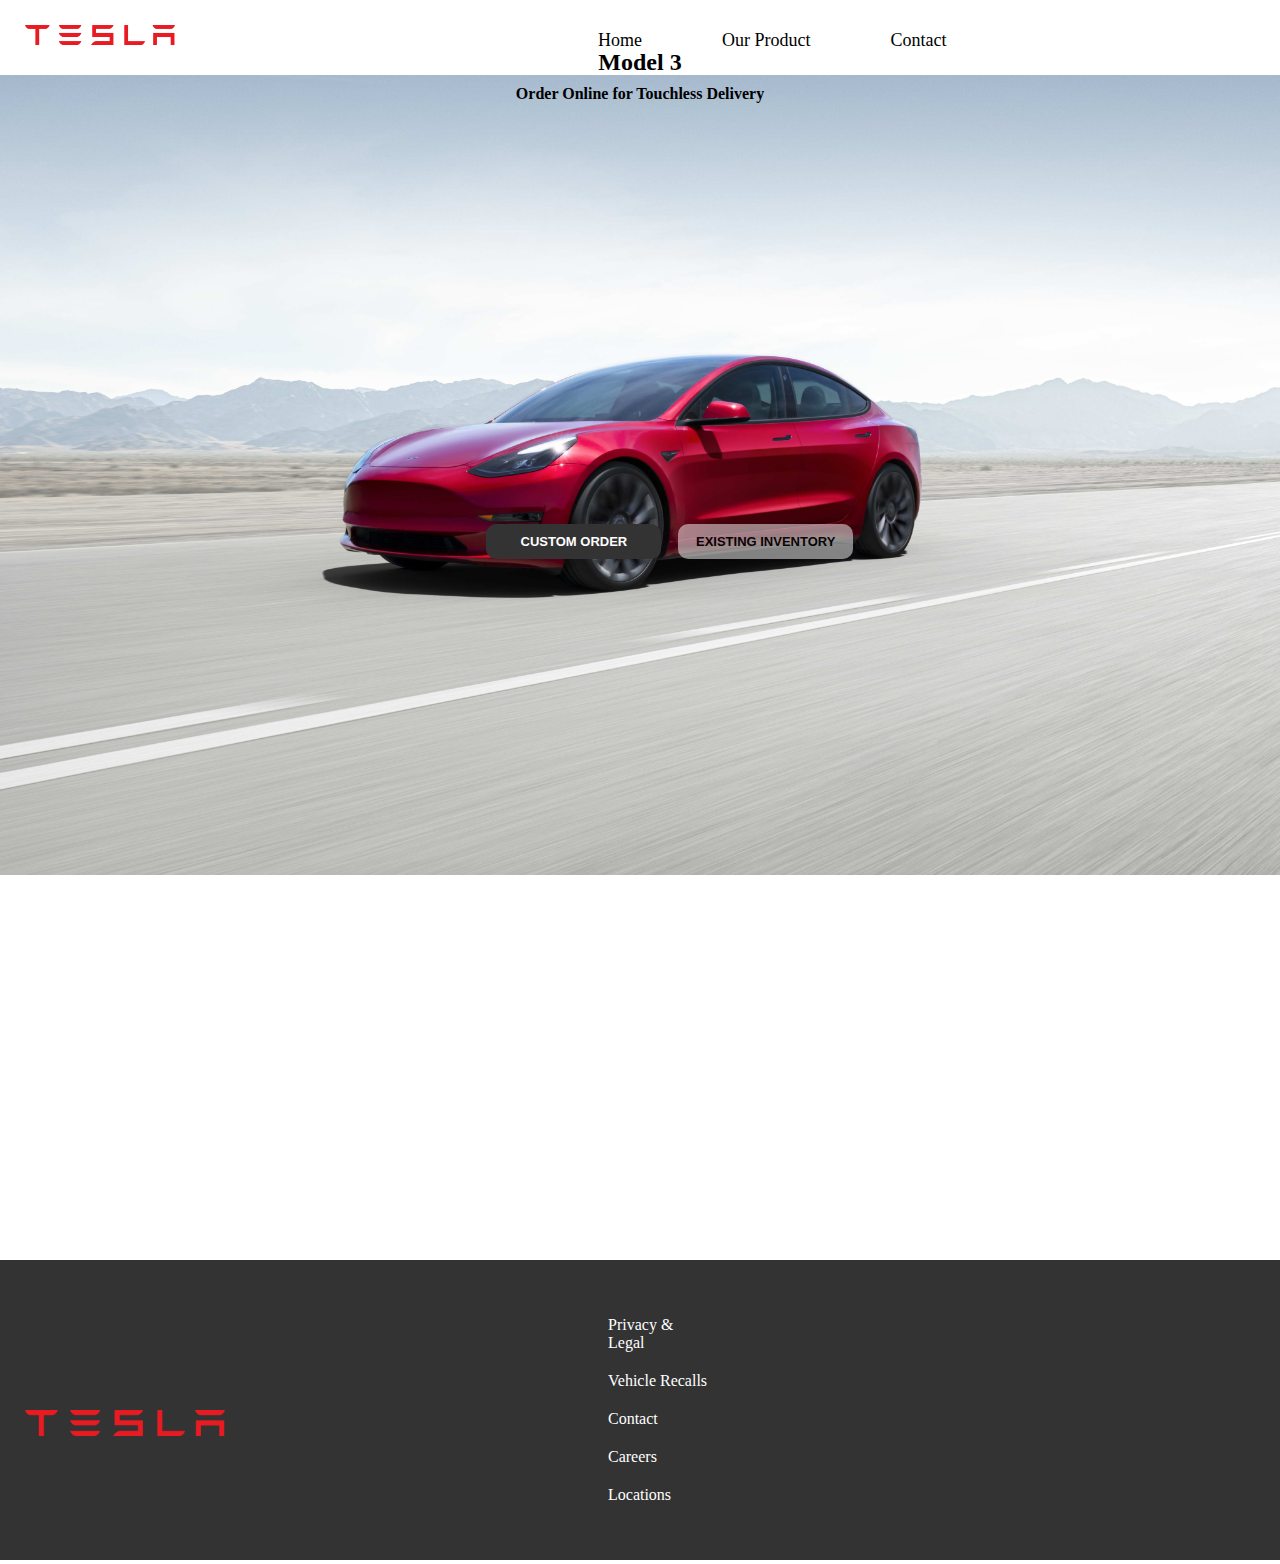
<file: css-ile-ilk-site/index.html>
<!DOCTYPE html>
<html lang="tr">
<head>
    <meta charset="UTF-8">
    <meta http-equiv="X-UA-Compatible" content="IE=edge">
    <meta name="viewport" content="width=w, initial-scale=1.0">
    <link rel="stylesheet" href="css/style.css">
    <title>Home Page</title>
</head>
<body>
    
            <!--Header started here-->
                    <div class="header">
                        <img class="logo"src="img/teslalogo.png" alt="teslalogo" width="150px; height:100px;">
                         <!--navbar started here-->
                         <div class="navbar">
                            <ul class="fs-size18">
                                <li><a href="index.html">Home</a></li>
                                <li><a href="product.html">Our Product</a></li>
                                <li><a href="contact.html">Contact</a></li>
                            </ul>
                        </div> 
                        <!--navbar finished here-->
                    </div>
            <!--Header finished here-->
            <!--contain started here-->
                <!--section started here-->

                        <article class="slider">
                            <img src="img/slider1.jfif" alt="sliderresim" width="100%" height="auto">
                            <h2>Model 3</h2><br>
                            <h4>Order Online for Touchless Delivery</h4>
                        </article>
                        <a href="index.html"></a><button class="button-slider1">CUSTOM ORDER </button></a>
                        <a href="index.html"></a><button class="button-slider2">EXISTING INVENTORY</button></a>

                <!--section finished here-->
            <!--contain finished here-->
            <!--footer started here-->
                        <footer class="footer">

                            <img class="logo"src="img/teslalogo.png" alt="teslalogo" width="200px; height:150px;">
                           
                                <ul class="footer-navbar">
                                    <li><a href="">Privacy & Legal</a></li>
                                    <li><a href="">Vehicle Recalls</a></li>
                                    <li><a href="">Contact</a></li>
                                    <li><a href="">Careers</a></li>
                                    <li><a href="">Locations</a></li>
                                </ul>

                            <div class="map">
                                <iframe src="https://www.google.com/maps/embed?pb=!1m18!1m12!1m3!1d6302.35362237756!2d32.49004667575657!3d37.83274639269709!2m3!1f0!2f0!3f0!3m2!1i1024!2i768!4f13.1!3m3!1m2!1s0x14d08487ae8e3d57%3A0x345cf46a70c427e2!2sDo%C4%9Fuhadimi%2C%2042010%20Meram%2FKonya!5e0!3m2!1str!2str!4v1651686864533!5m2!1str!2str" width="300" height="250" style="border:0;" allowfullscreen="" loading="lazy" referrerpolicy="no-referrer-when-downgrade"></iframe>
                            </div>
                           
                        </footer>
            <!--footer finished here-->


</body>
</html>
</file>
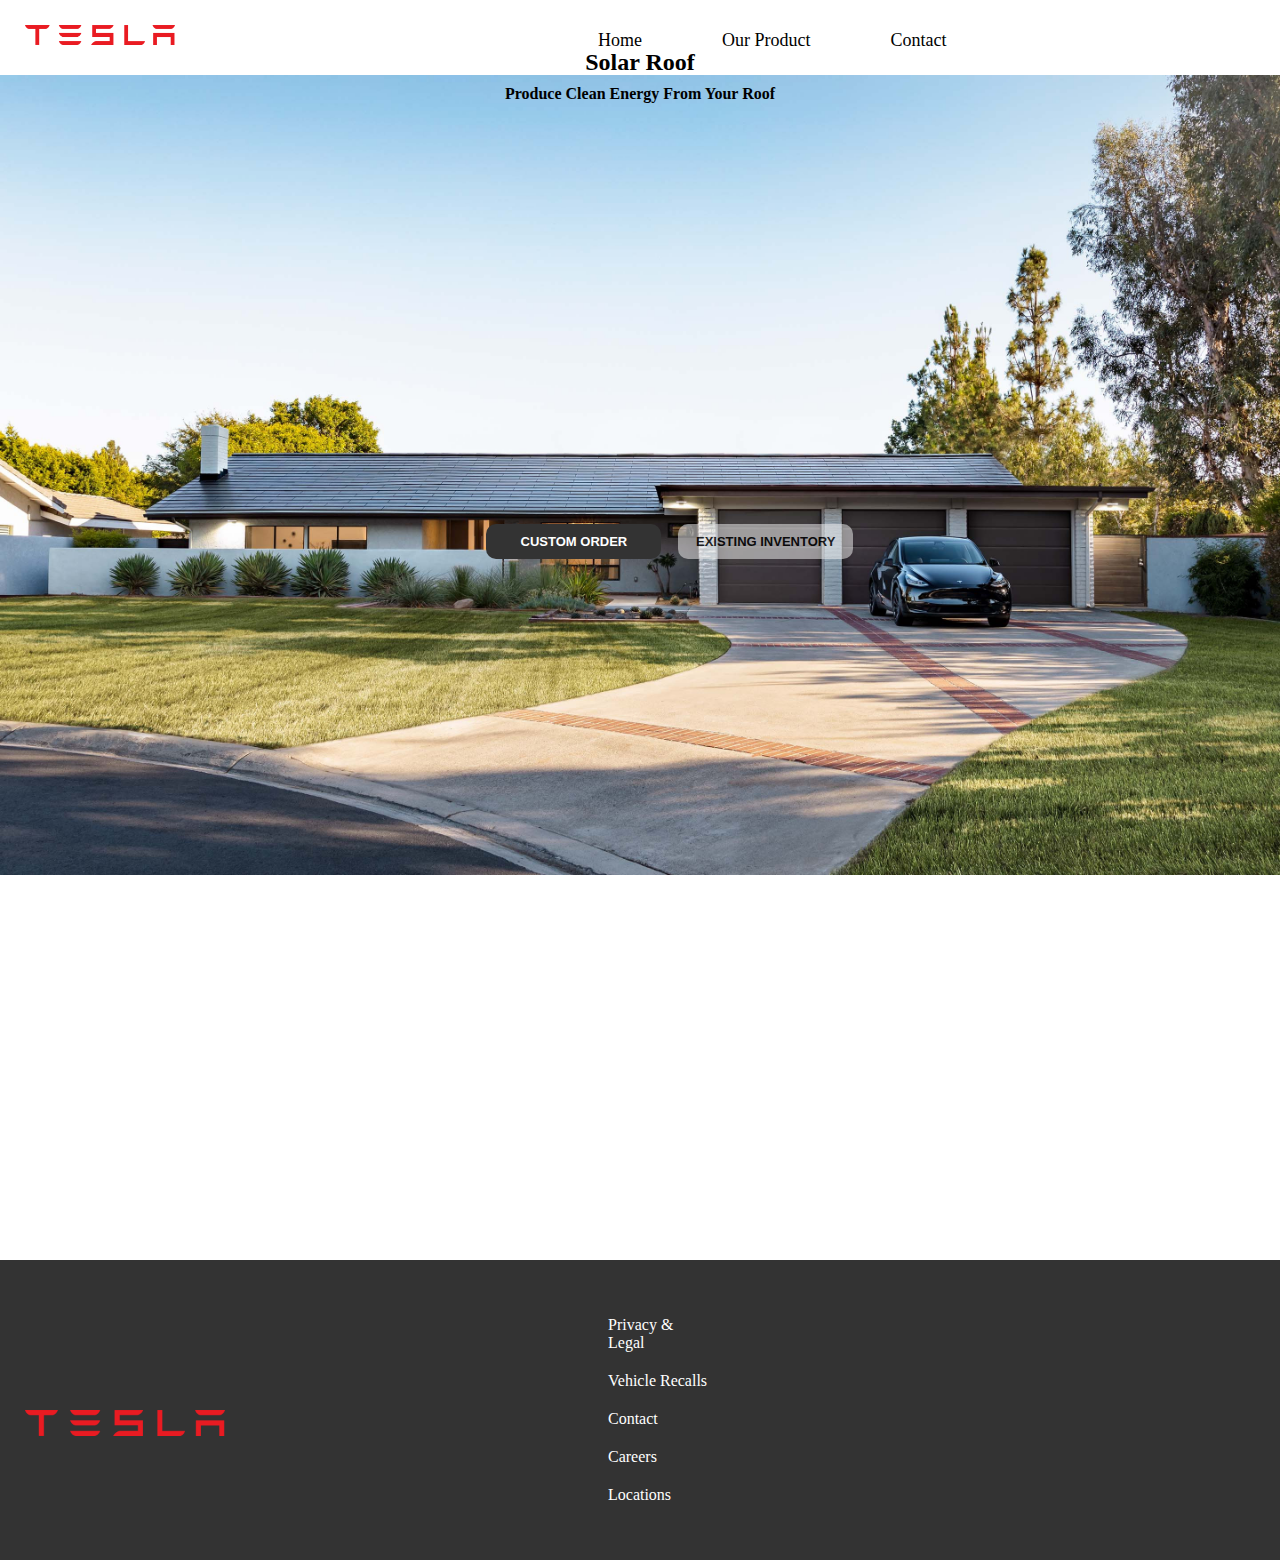
<file: css-ile-ilk-site/contact.html>
<!DOCTYPE html>
<html lang="tr">
<head>
    <meta charset="UTF-8">
    <meta http-equiv="X-UA-Compatible" content="IE=edge">
    <meta name="viewport" content="width=w, initial-scale=1.0">
    <link rel="stylesheet" href="css/style.css">
    <title>Contact</title>
</head>
<body>
    
            <!--Header started here-->
                    <div class="header">
                        <img class="logo"src="img/teslalogo.png" alt="teslalogo" width="150px; height:100px;">
                         <!--navbar started here-->
                         <div class="navbar">
                            <ul class="fs-size18">
                                <li><a href="index.html">Home</a></li>
                                <li><a href="product.html">Our Product</a></li>
                                <li><a href="contact.html">Contact</a></li>
                            </ul>
                        </div> 
                        <!--navbar finished here-->
                    </div>
            <!--Header finished here-->
            <!--contain started here-->
                <!--section started here-->

                        <article class="slider">
                            <img src="img/slider4.jfif" alt="sliderresim" width="100%" height="auto">
                            <h2>Solar Roof</h2><br>
                            <h4>Produce Clean Energy From Your Roof</h4>
                        </article>
                        <a href="index.html"></a><button class="button-slider1">CUSTOM ORDER </button></a>
                        <a href="index.html"></a><button class="button-slider2">EXISTING INVENTORY</button></a>

                <!--section finished here-->
            <!--contain finished here-->
            <!--footer started here-->
                        <footer class="footer">

                            <img class="logo"src="img/teslalogo.png" alt="teslalogo" width="200px; height:150px;">
                           
                                <ul class="footer-navbar">
                                    <li><a href="">Privacy & Legal</a></li>
                                    <li><a href="">Vehicle Recalls</a></li>
                                    <li><a href="">Contact</a></li>
                                    <li><a href="">Careers</a></li>
                                    <li><a href="">Locations</a></li>
                                </ul>

                            <div class="map">
                                <iframe src="https://www.google.com/maps/embed?pb=!1m18!1m12!1m3!1d6302.35362237756!2d32.49004667575657!3d37.83274639269709!2m3!1f0!2f0!3f0!3m2!1i1024!2i768!4f13.1!3m3!1m2!1s0x14d08487ae8e3d57%3A0x345cf46a70c427e2!2sDo%C4%9Fuhadimi%2C%2042010%20Meram%2FKonya!5e0!3m2!1str!2str!4v1651686864533!5m2!1str!2str" width="300" height="250" style="border:0;" allowfullscreen="" loading="lazy" referrerpolicy="no-referrer-when-downgrade"></iframe>
                            </div>
                           
                        </footer>
            <!--footer finished here-->


</body>
</html>
</file>
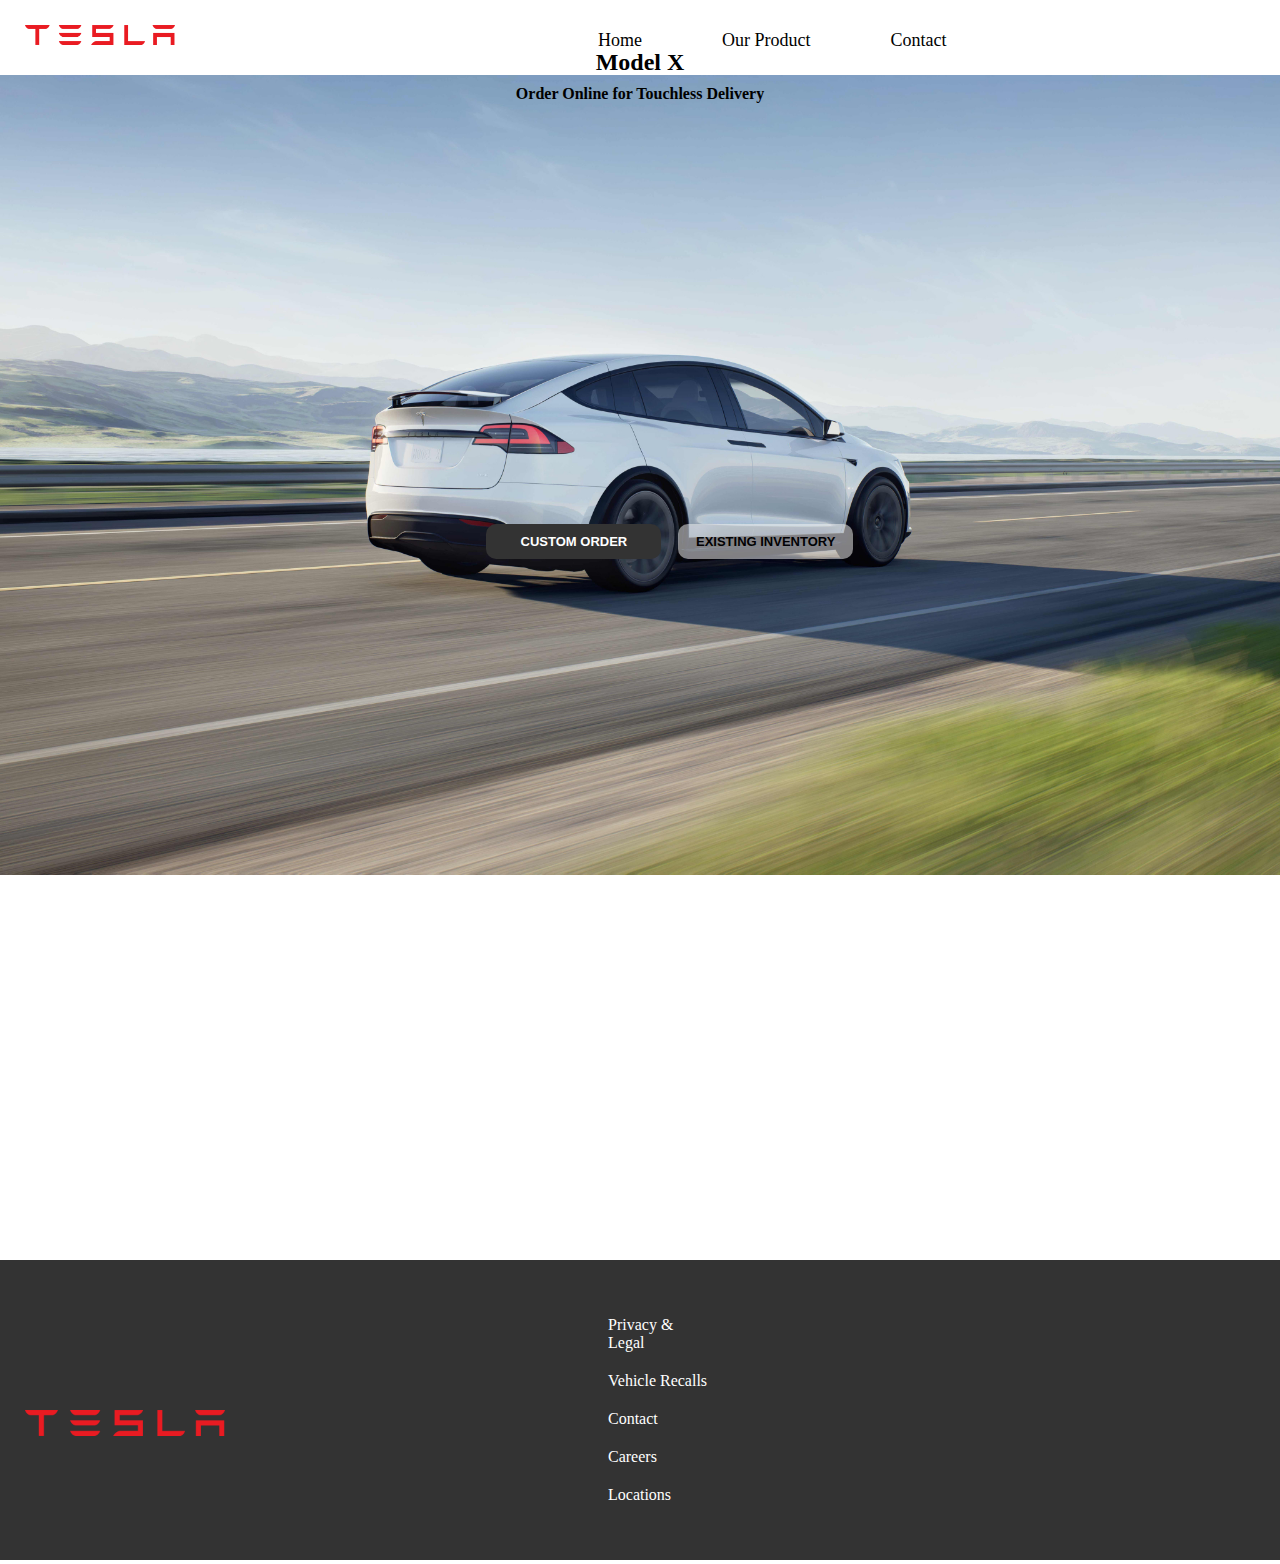
<file: css-ile-ilk-site/product.html>
<!DOCTYPE html>
<html lang="tr">
<head>
    <meta charset="UTF-8">
    <meta http-equiv="X-UA-Compatible" content="IE=edge">
    <meta name="viewport" content="width=w, initial-scale=1.0">
    <link rel="stylesheet" href="css/style.css">
    <title>Our Product</title>
</head>
<body>
    
            <!--Header started here-->
                    <div class="header">
                        <img class="logo"src="img/teslalogo.png" alt="teslalogo" width="150px; height:100px;">
                         <!--navbar started here-->
                         <div class="navbar">
                            <ul class="fs-size18">
                                <li><a href="index.html">Home</a></li>
                                <li><a href="product.html">Our Product</a></li>
                                <li><a href="contact.html">Contact</a></li>
                            </ul>
                        </div> 
                        <!--navbar finished here-->
                    </div>
            <!--Header finished here-->
            <!--contain started here-->
                <!--section started here-->

                        <article class="slider">
                            <img src="img/slider2.jfif" alt="sliderresim" width="100%" height="auto">
                            <h2>Model X</h2><br>
                            <h4>Order Online for Touchless Delivery</h4>
                        </article>
                        <a href="index.html"></a><button class="button-slider1">CUSTOM ORDER </button></a>
                        <a href="index.html"></a><button class="button-slider2">EXISTING INVENTORY</button></a>


                <!--section finished here-->
            <!--contain finished here-->
            <!--footer started here-->
                        <footer class="footer">

                            <img class="logo"src="img/teslalogo.png" alt="teslalogo" width="200px; height:150px;">
                           
                                <ul class="footer-navbar">
                                    <li><a href="">Privacy & Legal</a></li>
                                    <li><a href="">Vehicle Recalls</a></li>
                                    <li><a href="">Contact</a></li>
                                    <li><a href="">Careers</a></li>
                                    <li><a href="">Locations</a></li>
                                </ul>

                            <div class="map">
                                <iframe src="https://www.google.com/maps/embed?pb=!1m18!1m12!1m3!1d6302.35362237756!2d32.49004667575657!3d37.83274639269709!2m3!1f0!2f0!3f0!3m2!1i1024!2i768!4f13.1!3m3!1m2!1s0x14d08487ae8e3d57%3A0x345cf46a70c427e2!2sDo%C4%9Fuhadimi%2C%2042010%20Meram%2FKonya!5e0!3m2!1str!2str!4v1651686864533!5m2!1str!2str" width="300" height="250" style="border:0;" allowfullscreen="" loading="lazy" referrerpolicy="no-referrer-when-downgrade"></iframe>
                            </div>
                           
                        </footer>
            <!--footer finished here-->


</body>
</html>
</file>
<file: css-ile-ilk-site/css/style.css>
body{
    margin:0px;
    padding:0px;
    overflow-x:hidden;
}
/*H Tags Color*/
h1, h2, h3, h4, h5, h6{
    color:black;
}
/*H Tags Color*/
/*Font-Size*/
.fs-size8{
    font-size: 8px;
}
.fs-size10{
    font-size: 10px;
}
.fs-size12{
    font-size: 12px;
}
.fs-size14{
    font-size: 14px;
}
.fs-size16{
    font-size: 16px;
}
.fs-size18{
    font-size: 18px;
}
.fs-size20{
    font-size: 20px;
}
/*Font-Size*/



/* header and logo started here*/

.header{
    width: 100%;
    height: 75px;
    background: white;


}

.logo{
   margin:25px;
    
}
/* header and logo finished here*/
/* navbar started here*/
.navbar{
    width: 750px;
    height: 50px;
    background-color: white;
    float: right;
    margin:12px;
    position: relative;
}
ul{
    vertical-align: middle;
}
ul li{
    float: left;
    margin: 0px 40px;
    list-style-type: none;
}
ul a{

    text-decoration: none;
    color: black;
}

/* navbar finished  here*/
/*contain started here*/

.slider h2{
    position:relative;
    text-align: center;
    bottom:850px;
}
.slider h4{

    position:relative;
    text-align: center;
    bottom:900px;
}
.button-slider1{
    position:relative;
    bottom:500px;
    border-radius: 10px;
    background-color: #333333;
    border:none;
    padding: 10px;
    width: 175px;
    color:white;
    font-size:13px;
    font-weight: bold;
    left:38%;

}
.button-slider1 a{
    text-decoration: none;
}
.button-slider2{
    position: relative;
    bottom:500px;
    border-radius: 10px;
    background-color: rgba(244, 244, 244, 0.65);
    border:none;
    padding: 10px;
    width: 175px;
    color:black;
    font-size:13px;
    font-weight: bold;
    left:39%;
    opacity: 0.8;
  
}
.button-slider2 a{
    text-decoration: none;
}
/*contain finished here*/

/*footer started here*/
.footer{
    position: absolute;
    width: 100%;
    height: 300px;
    background-color:#333333;
    top: 140%;
}
.footer img{
    position: relative;
    top:125px;

}

.footer-navbar a{
    color:white;
    
}
.footer-navbar li{
    position: relative;
    float: none;
    bottom: 50px;
    list-style-type: none;
    padding: 10px;
    margin-left: 45%;
    margin-right: 45%;
}
.map{
    width: 300px;
    height: 250px;
    background-color: #333333;
    position: relative;
    float: right;
    bottom: 275px;
    margin-right: 20px;
   
}
/*footer finished here*/
</file>
